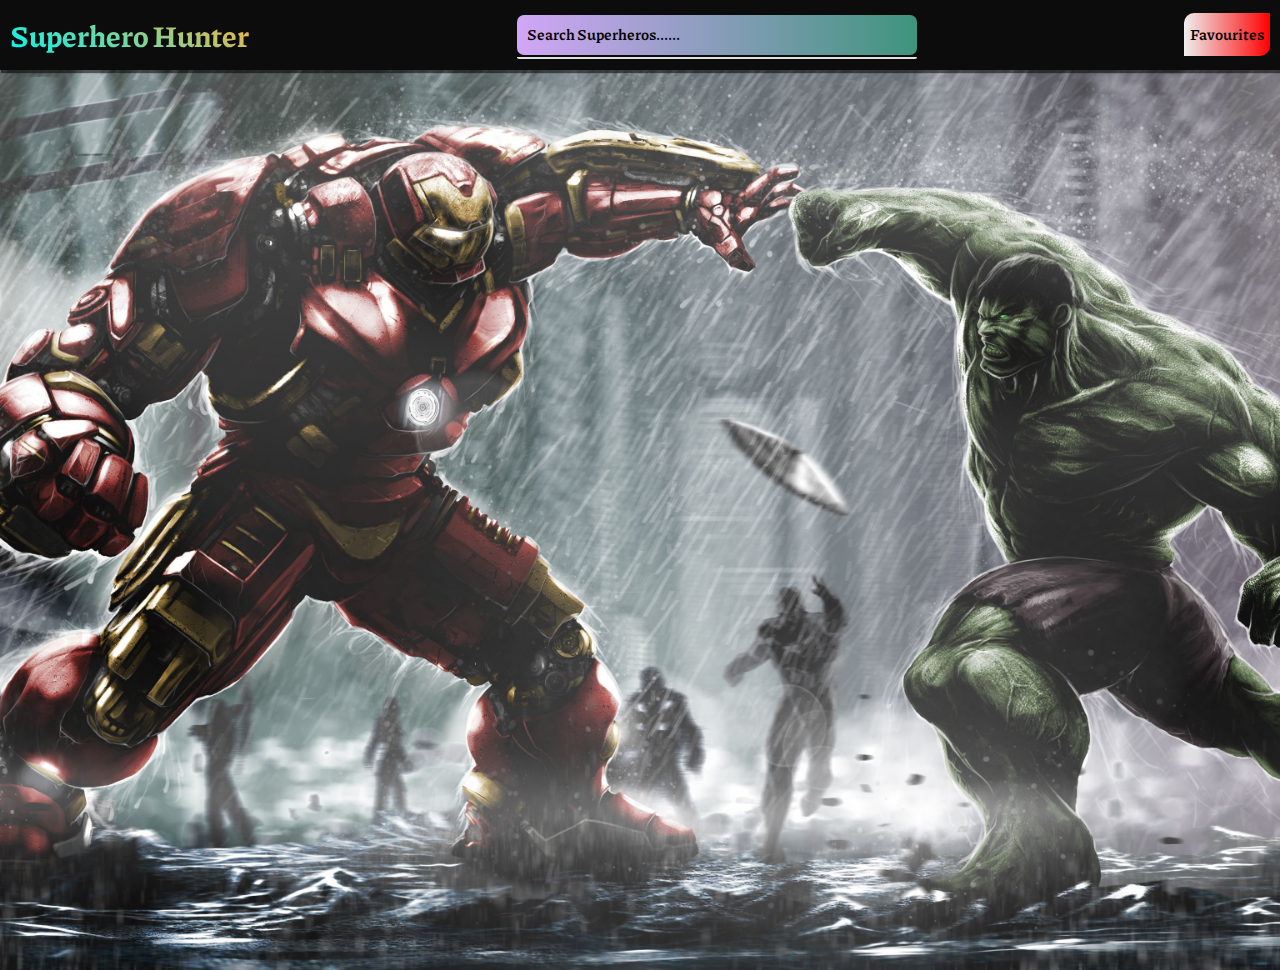
<file: index.html>
<!DOCTYPE html>
<html lang="en">

<head>
    <meta charset="UTF-8">
    <meta http-equiv="X-UA-Compatible" content="IE=edge">
    <meta name="viewport" content="width=device-width, initial-scale=1.0">
    <title>Super Hero Hunter</title>

    <!-- linking local css file -->
    <link rel="stylesheet" type="text/css" href="./index.css" />

</head>

<body>

    <!-- navbar  -->
    
    <div class="nav">

         <!-- logo -->
         <!-- <div id="logo">
            <img src="./img/logo1.jpg" alt="">
        </div> -->

        <!-- App title -->
        <span id="app-title">Superhero Hunter</span>

        <!-- search-container -->
        <div class="search-container">
            <input type="text" placeholder="Search Superheros......" id="search-hero">
            <div id="search-results">

            </div>
        </div>

        <!-- Fav button -->
        <button id="fvrt-btn" onclick="location.href='favourites.html'"> Favourites</button>

    </div>
        <!-- About-App
        <div id="about-app">
          <span> Hunt your favourite SuperHeroes and Villians from all universes under a
            single App!</span> 
        </div> -->

   

        <!-- image-container -->
        <div id="image-container">

        </div>

</body>

<!-- linking local javaScript file -->
<script type="text/javascript" src="./index.js"></script>

</html>
</file>
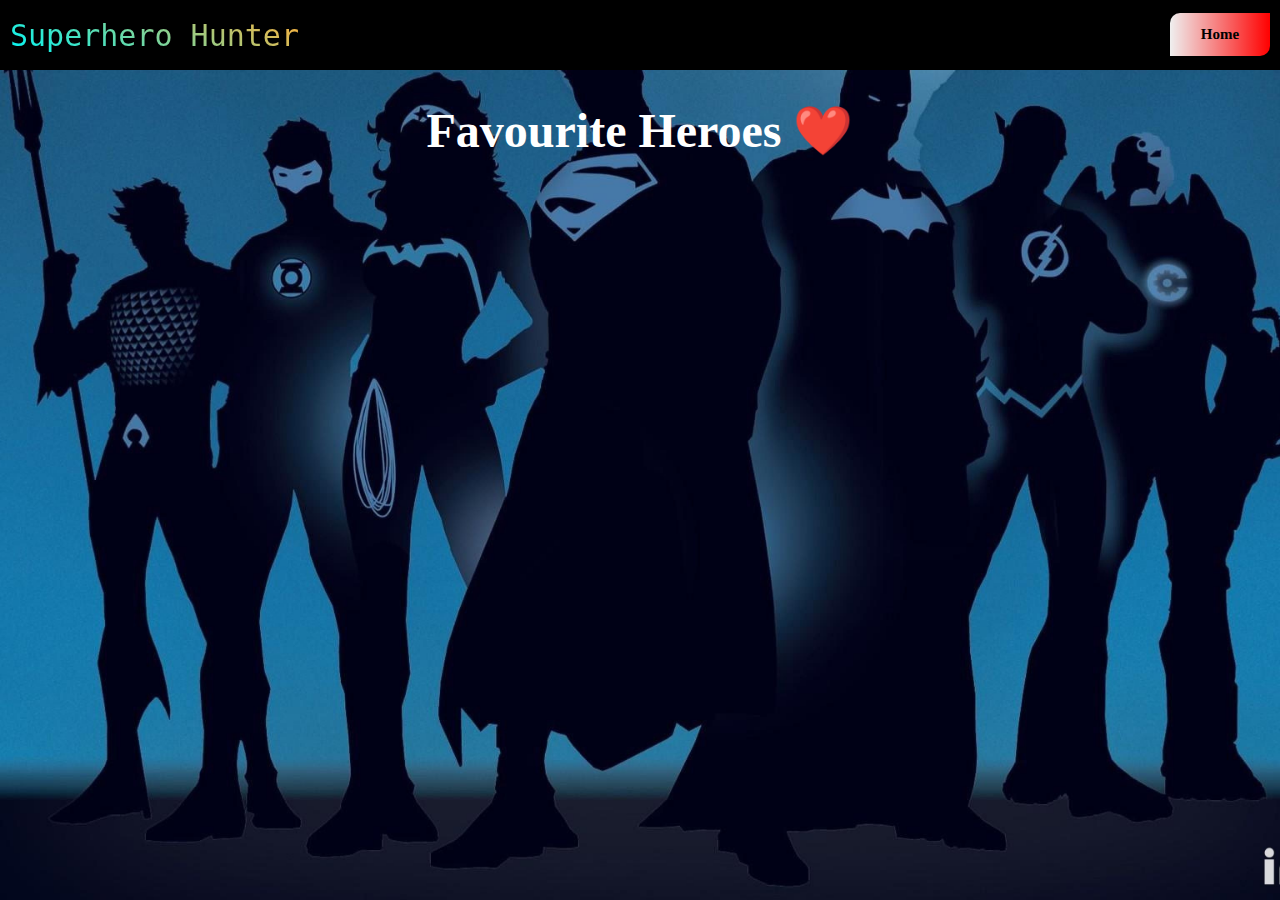
<file: favourites.html>
<!DOCTYPE html>
<html lang="en">

<head>
    <meta charset="UTF-8">
    <meta http-equiv="X-UA-Compatible" content="IE=edge">
    <meta name="viewport" content="width=device-width, initial-scale=1.0">
    <title>Favourite Superheroes</title>

    <!-- linking Local css -->
    <link rel="stylesheet" type="text/css" href="./favourites.css" />

</head>

<body>

    <!-- navbar -->
    <div class="nav">

        <span id="app-title">Superhero Hunter</span>
        <div>
            <button class="nav-btn" onclick="window.location.href='index.html'">
                Home
            </button>
        </div>

    </div>

    <main>
        <h1>Favourite Heroes ❤️</h1>
        <div id="favourites-container"></div>
    </main>

    <!-- image-container -->
    <div id="image-container">
        
    </div>

    <!-- local JavaScript -->
    <script type="text/javascript" src="./favourites.js"></script>

</body>

</html>
</file>
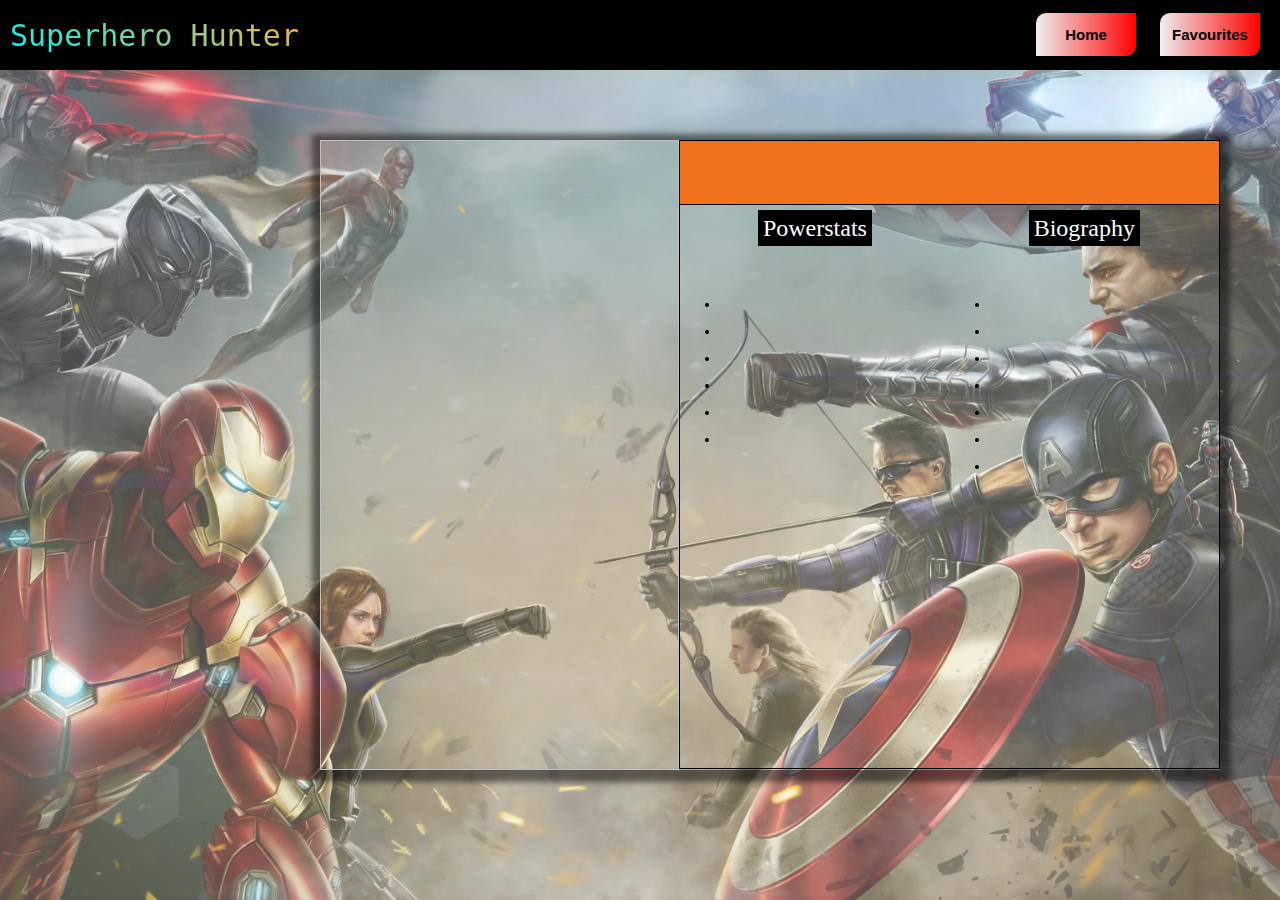
<file: hero.html>
<!DOCTYPE html>
<html lang="en">

<head>
    <meta charset="UTF-8">
    <meta http-equiv="X-UA-Compatible" content="IE=edge">
    <meta name="viewport" content="width=device-width, initial-scale=1.0">
    <title>Super Hero</title>

    <!-- linking relevent css file -->
    <link rel="stylesheet" type="text/css" href="./hero.css" />

</head>

<body>

    <!-- navbar -->
    <div class="nav">
        <span id="app-title">Superhero Hunter</span>

        <div>
            <!-- buttton:Redirecting back to home page - index.html -->
            <button class="nav-btn" onclick="window.location.href='index.html'">
                Home
              </button>

            <!-- buttton:Redirecting back to  page favourites- favourites.html -->
            <button class="nav-btn" onclick="window.location.href='favourites.html'"> Favourites </button>
        </div>

    </div>

    <main>
        <!-- All details about super heros -->
        <div id="left">
            <img id="avatar">
        </div>

        <div id="right">
            <div id="hero-title"></div>
            <div id="about">
                <div id="powerstats">
                    <span class="cate">Powerstats</span>
                    <ul id="about-power">
                        <li id="intelligence"></li>
                        <li id="strength"></li>
                        <li id="speed"></li>
                        <li id="durability"></li>
                        <li id="power"></li>
                        <li id="combat"></li>
                    </ul>
                </div>

                <div id="biography">
                    <span class="cate">Biography</span>
                    <ul id="about-bio">
                        <li id="full-name"></li>
                        <li id="alter-egos"></li>
                        <li id="aliases"></li>
                        <li id="place-of-birth"></li>
                        <li id="first-appearance"></li>
                        <li id="publisher"></li>
                        <li id="alignment"></li>
                    </ul>
                </div>
            </div>
        </div>
    </main>

    <!-- Bg-image-container -->
    <div id="image-container">

    </div>
</body>

<!-- linking relevent javaScript file -->
<script type="text/javascript" src="./hero.js"></script>

</html>
</file>
<file: index.css>
/* body{
    margin: 0;
    font-family: -apple-system, BlinkMacSystemFont, "Segoe UI", "Roboto", "Oxygen",
    "Ubuntu", "Cantarell", "Fira Sans", "Droid Sans", "Helvetica Neue",
    sans-serif;
  -webkit-font-smoothing: antialiased;
  -moz-osx-font-smoothing: grayscale;
  background: url("https://wallpapercave.com/wp/wp3703397.jpg");
  background-position: center;
  background-size:cover;
  background-repeat: no-repeat;
  background-position: top;
} */

@import url('https://fonts.googleapis.com/css2?family=Piazzolla:opsz,wght@8..30,100;8..30,200;8..30,300;8..30,400&display=swap');

body {
    margin: 0;
    font-family: -apple-system, BlinkMacSystemFont, "Segoe UI", "Roboto", "Oxygen",
        "Ubuntu", "Cantarell", "Fira Sans", "Droid Sans", "Helvetica Neue",
        sans-serif;
    -webkit-font-smoothing: antialiased;
    -moz-osx-font-smoothing: grayscale;
    overflow: hidden;
}

#image-container {
    /* background-image: url("https://wallpapercave.com/wp/wp3703397.jpg"); */
    /* background: url("https://c4.wallpaperflare.com/wallpaper/591/844/1024/spider-man-spider-video-games-superhero-wallpaper-preview.jpg") no-repeat center center/cover; */
    background: url("./img/home1.jpg") no-repeat center center/cover;
    position:absolute;
    background-repeat: no-repeat;
    background-size: cover;
    margin-top: 70px;
    top:0px;
    left: 0px;
    height: 100%;
    width: 100%;
    z-index: -1;
    box-sizing: border-box;
}

/* App Title */
#app-title {
    font-size: 30px;
    font-weight: bold;
    background: -webkit-linear-gradient(60deg, #00f6f6, #FFB03A);
    -webkit-background-clip: text;
    -webkit-text-fill-color: transparent;
    font-family: 'Piazzolla', serif;
}

/* styling navbar */
.nav {
    background-color: rgb(12, 12, 12);
    height: 70px;
    padding: 10px;
    box-sizing: border-box;
    display: flex;
    justify-content: space-between;
    align-items: center;
    box-shadow: 3px 1px 1px 2px rgba(0, 0, 0, 0.537);
}

/* styling search box */
.search-container {
    position: relative;
}

.search-container input {
    height: 40px;
    width: 400px;
    border-radius: 7px;
    border: none;
    padding: 0 10px;
    box-sizing: border-box;
    background-image: linear-gradient(to right, #d2a6f8, #3e947c);
}

::placeholder {
    color: black;
    font-family: 'Piazzolla', serif;
    font-size: 15px;
    font-weight: bold;
}

#search-results {
    position: absolute;
    background: #fff;
    width: 100%;
    box-sizing: border-box;
    border: 1px solid #e1e1e1;
    top: 42px;
    border-bottom-left-radius: 5px;
    border-bottom-right-radius: 5px;
    z-index: 100;
  }
  .search-result .hero-info {
    display: flex;
    flex-direction: column;
    justify-content: space-between;
  }
  .search-result .hero-info button {
    margin: 20px 10px;
    background: #21ba45;
    color: #fff;
    font-weight: 600;
    font-size: 14px;
    border: none;
    padding: 9px 0;
    border-radius: 4px;
    padding: 5px;
  }
  .search-result {
    display: flex;
    margin-bottom: 10px;
    border: 1px solid lightgray;
  }
  .search-result img {
    height: 150px;
    width: 100px;
  }
  .search-result > div span {
    font-size: 20px;
    padding: 10px;
    font-weight: 600;
  }

  .search-container input:focus,
.search-container button:focus,
.search-result .hero-info button:focus {
  outline: none;
} 
.search-container button:hover,
.search-result .hero-info button:hover {
  cursor: pointer;
}

.search-container input:focus{
    font-size: 15px;
    font-weight: bold;
    color: white;
}

/*styling for fvrt button */
#fvrt-btn {
    background-image: linear-gradient(to right, rgba(255,0,0,0), rgba(255,0,0,1));;
    height: 43px;
    cursor: pointer;
    color:black;
    font-family: 'Piazzolla', serif;
    font-weight: bold;
    border: none;
    font-size: 15px;
    border-bottom-right-radius: 10px;
    border-top-left-radius: 10px;
    position: relative;
    top: -1px;
  }

  /* About App */
  /* #about-app {
    position: relative;
    width: 50vw;
    height: 70vh;
    left: -2%;
    top: 5%;
    font-size: 3.5rem;
    font-weight: 700;
    text-align: center;
    font-family: "Courier New", Courier, monospace;
  }
  #about-app span{
    background: -webkit-linear-gradient(60deg, #6bf600, #3a99ff);
    -webkit-background-clip: text;
    -webkit-text-fill-color: transparent;
      text-align: justify;
  }
   */
</file>
<file: favourites.css>
body{
    margin: 0;
}

/* image-container */
#image-container{
    /* background: url("https://www.teahub.io/photos/full/87-873355_marvel-superheroes-wallpaper-4k.jpg") no-repeat center center/cover; */
    background: url("./img/fav.jpg") no-repeat center center/cover;
    position: absolute;
    top: 0px;
    left: 0px;
    height: 100%;
    width: 100%;
    z-index: -1;
    box-sizing: border-box;
}
/* styling navbar */
.nav{
    background-color: black;
    height: 70px;
    padding: 10px;
    box-sizing: border-box;
    display: flex;
    justify-content: space-between;
    align-items: center;
}

/* App-title */
#app-title {
    font-size: 30px;
    background: -webkit-linear-gradient(60deg, #00f6f6, #FFB03A);
    -webkit-background-clip: text;
    -webkit-text-fill-color: transparent;
    font-family: monospace;
}

/* styling buttons */
.nav-btn {
    background-image: linear-gradient(to right, rgba(255,0,0,0), rgba(255,0,0,1));;
    height: 43px;
    width: 100px;
    font-family: 'Piazzolla', serif;
    color:black;
    font-weight: bold;
    border: none;
    font-size: 15px;
    border-bottom-right-radius: 10px;
    border-top-left-radius: 10px;
    position: relative;
    top: -1px;
    cursor: pointer;
  }

  /* Main */
  main {
    text-align: center;
  }
  
  h1 {
      color: white;
    font-size: 3rem;
    font-family: 'Piazzolla', serif;
  }

  /* favourites-container */
  /* #favourites-container {
    position: absolute;
    background: #fff;
    width: 99%;
    height: 70%;
    box-sizing: border-box;
    top: 27%;
    border-bottom-left-radius: 5px;
    border-bottom-right-radius: 5px;
    z-index: 100;
    overflow: auto;
  } */

  .fav-item .hero-info {
    display: flex;
    flex-direction: column;
    justify-content: space-between;
    background: wheat;
  }
  .fav-item .hero-info button {
    margin: 20px 10px;
    background: #21ba45;
    color: #fff;
    font-family: 'Piazzolla', serif;
    font-weight: 600;
    font-size: 14px;
    border: none;
    padding: 9px 0;
    border-radius: 4px;
    padding: 5px;
  }
  .fav-item {
    display: flex;
    margin-bottom: 10px;
    border: 1px solid lightgray;
    background-color: #fff3dc;
  }
  .fav-item img {
    height: 150px;
    width: 100px;
  }
  .fav-item > div span {
    font-size: 20px;
    padding: 10px;
    font-weight: 600;
  }
</file>
<file: hero.css>
body{
    margin: 0;
}
/* styling navbar */
.nav{
    background-color: black;
    height: 70px;
    padding: 10px;
    box-sizing: border-box;
    display: flex;
    justify-content: space-between;
    align-items: center;
}

/* image-container */
#image-container{
    /* background: url("https://www.teahub.io/photos/full/87-873355_marvel-superheroes-wallpaper-4k.jpg") no-repeat center center/cover; */
    background: url("./img/hero.jpg") no-repeat center center/cover;
    opacity:0.7;
    position: absolute;
    top: 0px;
    left: 0px;
    height: 100%;
    width: 100%;
    z-index: -1;
    box-sizing: border-box;
}

/* App Title */
#app-title {
    font-size: 30px;
    font-family: 'Piazzolla', serif;
    background: -webkit-linear-gradient(60deg, #00f6f6, #FFB03A);
    -webkit-background-clip: text;
    -webkit-text-fill-color: transparent;
    font-family: monospace;
}

/* styling buttons */
.nav-btn {
    background-image: linear-gradient(to right, rgba(255,0,0,0), rgba(255,0,0,1));;
    height: 43px;
    width: 100px;
    color:black;
    font-weight: bold;
    border: none;
    font-size: 15px;
    border-bottom-right-radius: 10px;
    border-top-left-radius: 10px;
    position: relative;
    top: -1px;
    cursor: pointer;
  }
  button{
      margin: 10px;
  }

  /* main container */
  main {
    position: relative;
    display: flex;
    top: 10%;
    bottom: -70px;
    align-content: center;
    left: 25%;
    height: 70vh;
    width: 100vh;
    /* border: 5px solid ; */
    box-shadow: 1px 3px 6px 9px #00000080;
  }

  /* avatar-container */
  #left {
    height: 100%;
    width: 40%;
  }
  
  /* details-container */
  #right {
    height: 99.5%;
    width: 60%;
    border: 1px solid black;
  }

  /* Avatar-Image */
  img{
    height: 100%;
    width: 100%;  
  }

  /* hero-title */
  #hero-title {
    height: 10%;
    width: 100%;
    border-bottom: 1px solid black;
    text-align: center;
    font-size: 2.5rem;
    font-weight: 700;
    font-family: 'Piazzolla', serif;
    background-color: #f2711c;
  }

  /* About */
  #about {
    display: flex;
    height: 90%;
    width: 100%;
  }

  .cate {
    font-size: 1.5rem;
    font-weight: 500;
    font-family: 'Piazzolla', serif;
    background-color: black;
    color: white;
    padding: 5px;
  }
  
  /* powerstats and biography */
  #powerstats,
  #biography {
    width: 50%;
    height: 100%;
    margin-top: 10px;
    text-align: center;
   
  }
  
  #about-bio,
  #about-power {
    margin-top: 20%;
    text-align: left;
  }
 
  li {
    margin-bottom: 10px;
    font-size:15px;
    font-weight:700;
    font-family: 'Piazzolla', serif;
  }
</file>
